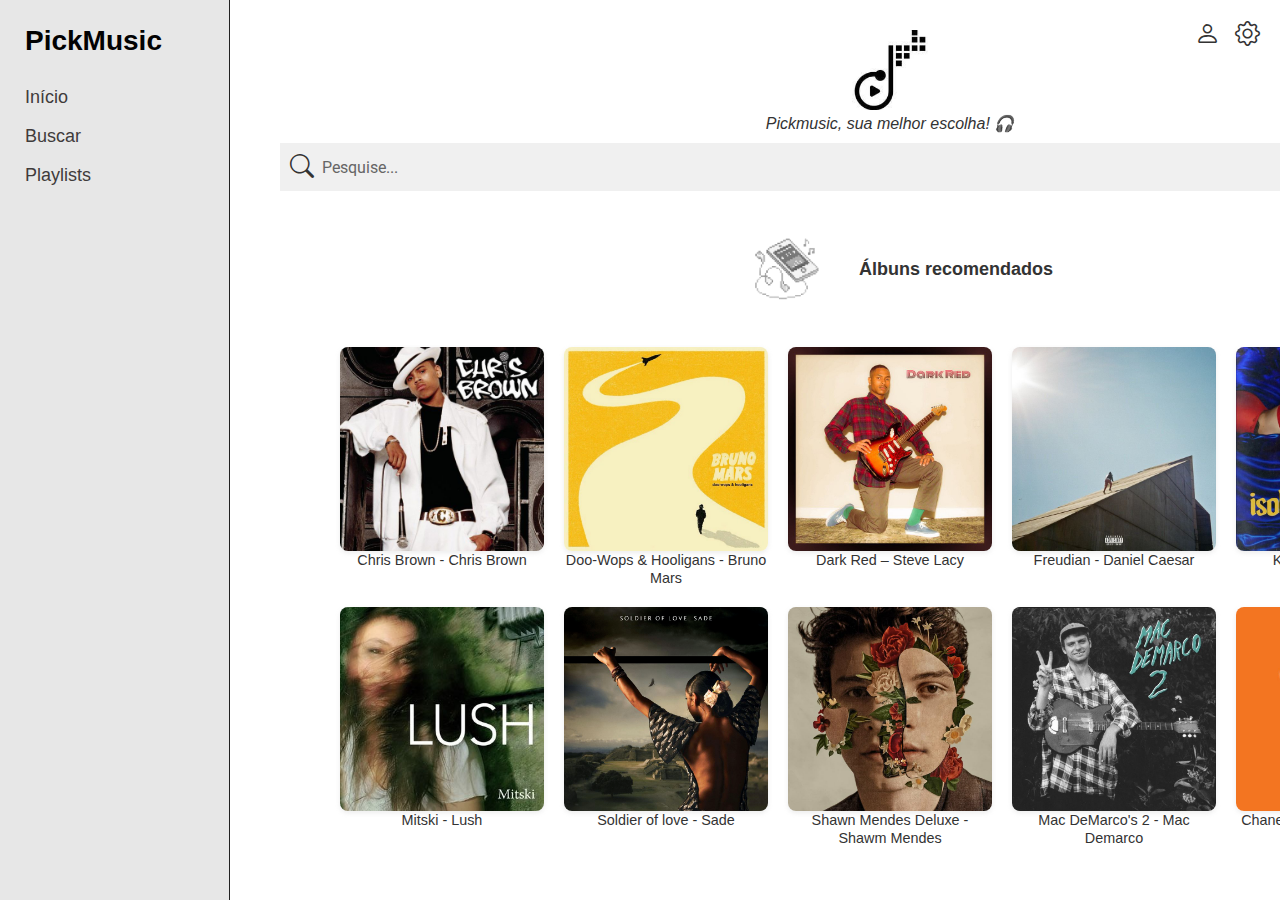
<file: index.html>
<!DOCTYPE html>
<html lang="pt-br">
<head>
    <meta charset="UTF-8">
    <meta name="viewport" content="width=device-width, initial-scale=1.0">
    <title>PickMusic - Home</title>
    <link rel="stylesheet" href="style.css">
</head>
<body>

<aside class="sidebar">
    <h1 class="logo">PickMusic</h1>
    <nav>
        <ul>
            <li><a href="index.html">Início</a></li>
            <li><a href="search.html"> Buscar</a></li>
            <li><a href="playlist.html"> Playlists</a></li>
        </ul>
    </nav>
</aside>

<main class="content">

  <div class="logo-wrap">
    <img src="imagem/Tipos De Artes.jpg" alt="logo">
     <p class="logo-msg"> <i>Pickmusic, sua melhor escolha! 🎧</i></p>
  </div>

   <!DOCTYPE html>
<html lang="pt-br">
<head>
  <meta charset="UTF-8" />
  <meta name="viewport" content="width=device-width, initial-scale=1.0"/>
  <title>Pickmusic</title>

  
  <link href="https://cdn.jsdelivr.net/npm/bootstrap-icons@1.11.3/font/bootstrap-icons.min.css" rel="stylesheet">

  <link href="https://cdn.jsdelivr.net/npm/bootstrap-icons@1.11.3/font/bootstrap-icons.min.css" rel="stylesheet">

  <link href="https://fonts.googleapis.com/css2?family=Roboto:wght@400;700&display=swap" rel="stylesheet">

  <style>
    body {
      background-color: #ffffff;
      color: #333;
      font-family: 'Roboto', sans-serif;
    }

    
    .logo-wrap {
      text-align: center;
      margin-bottom: 10px;
    }
    .logo-wrap img {
      width: 200px;
      height: 80px;
      object-fit: cover;
      border-radius: 4px;
    }
    

   
    .search-container {
      display: flex;
      align-items: center;
      gap: 8px;
      padding: 10px;
      background-color: #f0f0f0;
      width:1300px; 
     
    }
    .search-icon {
      font-size: 1.5rem;
      color: #333;
    }
    .search-input {
      font-family: 'Roboto', sans-serif;
      font-size: 1rem;
      color: #333;
      border: none;
      background: transparent;
      outline: none;
      flex: 1;
    }
    .search-input::placeholder {
      color: #666;
    }

    
    .title {
      display: flex;
      align-items: center;
      justify-content: center;
      gap: 12px;
      margin: 18px 0;
    }
    .title img {
      width: 90px; 
      height: auto;
      object-fit: cover;
    }
    .title h1 {
      margin: 0;
      font-size: 28px;
    }
    .music-container {
      display: grid;
      grid-template-columns: repeat(5, 1fr);
      gap: 20px;
      max-width: 1100px;
      margin: 0 auto;
    }

    .album-box {
      text-align: center;
    }
.album-card {

  aspect-ratio: 1 / 1; 
  border-radius: 8px;
  overflow: hidden;
  box-shadow: 0 2px 5px rgba(160, 161, 161, 0.2);
  transition: transform 0.2s;
  font-size: 0.9rem;
  text-align: center;

}


    .album-card img {
      width: 100%;
      height: 100%;
      object-fit: cover;
      display: block;
    }
    .album-card:hover {
      transform: scale(1.03);
    }
    .album-name {
      margin-top: 5px;
      font-size: 0.9rem;
      color: #333;
    }
    .top-icons {
    position: absolute;
    top: 20px;
    right: 20px;
    display: flex;
    gap: 15px;
    font-size: 25px;
    color: #333;
    cursor: pointer;
}

.top-icons i:hover {
    color: #555;
}
    
    .title img {
      width: 120px; 
      height: auto;
      object-fit: cover;
    }
    .title h1 {
      margin: 10;
      font-size: 18px;
    }

  </style>
</head>
<body>
<div class="top-icons">
        <i class="bi bi-person"></i>
        <i class="bi bi-gear"></i>
    </div>

  
 
  <div class="search-container">
    <i class="bi bi-search search-icon"></i>
    <input type="text" id="searchInput" class="search-input" placeholder="Pesquise...">
  </div>


  <div class="title">
    <img src="imagem/celular.png"icone">
    <h1>Álbuns recomendados</h1>
  </div>


  <div class="music-container" id="albumList">

    <div class="album-box">
      <div class="album-card">
        <img src="imagem/Chris Brown - Chris Brown.jpg" alt="Chris Brown">
      </div>
      <span class="album-name">Chris Brown - Chris Brown</span>
    </div>

    <div class="album-box">
      <div class="album-card">
        <img src="imagem/Bruno Mars first album.jpg" alt="Bruno Mars">
      </div>
      <span class="album-name">Doo-Wops & Hooligans - Bruno Mars</span>
    </div>

    <div class="album-box">
      <div class="album-card">
        <img src="imagem/Dark Red.jpg" alt="Steve Lacy">
      </div>
      <span class="album-name">Dark Red – Steve Lacy
</span>
    </div>

    <div class="album-box">
      <div class="album-card">
        <img src="imagem/Freudian - Daniel Caesar.jpg" alt="Daniel Caeser">
      </div>
      <span class="album-name">Freudian - Daniel Caesar</span>
    </div>

    <div class="album-box">
      <div class="album-card">
        <img src="imagem/Kali Uchis - Isolation album cover.jpg" alt="Kali Uchis">
      </div>
      <span class="album-name">Kali Uchis - Isolation</span>
    </div>

    <div class="album-box">
      <div class="album-card">
        <img src="imagem/MITSKI Lush album cover.jpg" alt="Mitski">
      </div>
      <span class="album-name">Mitski - Lush</span>
    </div>

    <div class="album-box">
      <div class="album-card">
        <img src="imagem/Sade.jpg" alt="Sade">
      </div>
      <span class="album-name">Soldier of love - Sade</span>
    </div>

    <div class="album-box">
      <div class="album-card">
        <img src="imagem/shawn mendes the album.jpg" alt="Shawn Mendes">
      </div>
      <span class="album-name">Shawn Mendes Deluxe - Shawm Mendes</span>
    </div>

    <div class="album-box">
      <div class="album-card">
        <img src="imagem/✰ album art.jpg" alt="MAc DeMarco">
      </div>
      <span class="album-name">Mac DeMarco's 2 - Mac Demarco</span>
    </div>

    <div class="album-box">
      <div class="album-card">
        <img src="imagem/download.jpg" alt="Frank Ocean">
      </div>
      <span class="album-name">Chanel Orange - Frank Ocean</span>
    </div>
    



  </div>

  
  <script>
    (function() {
      const searchInput = document.getElementById("searchInput");
      const albumList = document.getElementById("albumList");
      if (!searchInput || !albumList) return; // segurança

      const albums = albumList.querySelectorAll(".album-box");

      searchInput.addEventListener("input", function () {
        const texto = this.value.trim().toLowerCase();

        albums.forEach(album => {
          const nomeEl = album.querySelector(".album-name");
          const nome = nomeEl ? nomeEl.textContent.toLowerCase() : "";
          // se vazio mostra tudo
          album.style.display = nome.includes(texto) ? "" : "none";
        });
      });
    })();
  </script>

</body>
</html>
</file>
<file: style.css>
* {
    margin: 0;
    padding: 0;
    box-sizing: border-box;
    font-family: "Arial", sans-serif;
}

body {
    display: flex;
    background-color: #f5f1f1;
    color: #fff;
}

.sidebar {
    width: 230px;
    background: #e7e7e7;
    padding: 25px;
    border-right: 1px solid #222;
    height: 100vh;
    position: fixed;
}

.logo {
    font-size: 28px;
    font-weight: 700;
    margin-bottom: 30px;
    color: #020202;
}

.sidebar nav ul {
    list-style: none;
}

.sidebar nav ul li {
    margin: 18px 0;
}

.sidebar a {
    color: #3f3b3b;
    text-decoration: none;
    font-size: 18px;
    transition: 0.3s ease;
}

.sidebar a:hover {
    color: #161515;
    margin-left: 5px;
}

.content {
    margin-left: 250px;
    padding: 30px;
    width: 100%;
}

h2 {
    font-size: 28px;
    margin-bottom: 20px;
    color: #292727;
}

.cards {
    display: flex;
    flex-wrap: wrap;
    gap: 20px;
}

.card {
    background: #ffffff;
    width: 160px;
    border-radius: 12px;
    padding: 12px;
    text-align: center;
    cursor: pointer;
    transition: 0.3s ease;
    opacity: 0;
    animation: fadeSlideUp 0.7s ease forwards;
    border: 1px solid #dadada;
}

.card:hover {
    transform: scale(1.08) translateY(-5px);
    background: #fff;
    color: #3f3d3d;
    box-shadow: 0 10px 20px rgba(255,255,255,0.1);
}

.card img {
    width: 100%;
    height: 160px;
    background: #e6e6e6;
    border-radius: 10px;
    margin-bottom: 10px;
    border: 1px solid #ffffff;
}

.section-title {
    width: 100%;
    font-size: 22px;
    margin: 25px 0 8px;
    color: #252323;
}

@keyframes fadeSlideUp {
    from {
        opacity: 0;
        transform: translateY(15px);
    }
    to {
        opacity: 1;
        transform: translateY(0);
    }
}

.big-search {
    width: 80%;
    padding: 18px;
    font-size: 22px;
    border-radius: 12px;
    background: #ebebeb;
    border: 2px solid #333;
    color: rgb(0, 0, 0);
    display: block;
    margin: 20px auto;
    transition: .3s ease;
}

.big-search:focus {
    border-color: #fff;
    transform: scale(1.03);
}

.artist-bio {
    margin-top: 40px;
    animation: fadeSlideUp 0.8s ease forwards;
}

.bio-card {
    display: flex;
    gap: 20px;
    padding: 25px;
    background: #0d0d0d;
    border-radius: 15px;
    border: 1px solid #222;
}

.bio-photo {
    width: 180px;
    height: 180px;
    background: #000;
    border-radius: 12px;
    border: 2px solid #333;
}

.bio-text {
    width: 70%;
}

.bio-text h3 {
    font-size: 26px;
    margin-bottom: 10px;
    color: #201e1e;
}

.bio-text p {
    font-size: 16px;
    color: #3a3434;
    line-height: 1.6;
}

.story {
    margin-top: 60px;
    margin-left: 20px;
    margin-right: 20px;
    max-width: 900px;
    font-size: 18px;
    line-height: 1.8;
    color: #292626;
}

.story p {
    margin-bottom: 20px;
}
</file>
